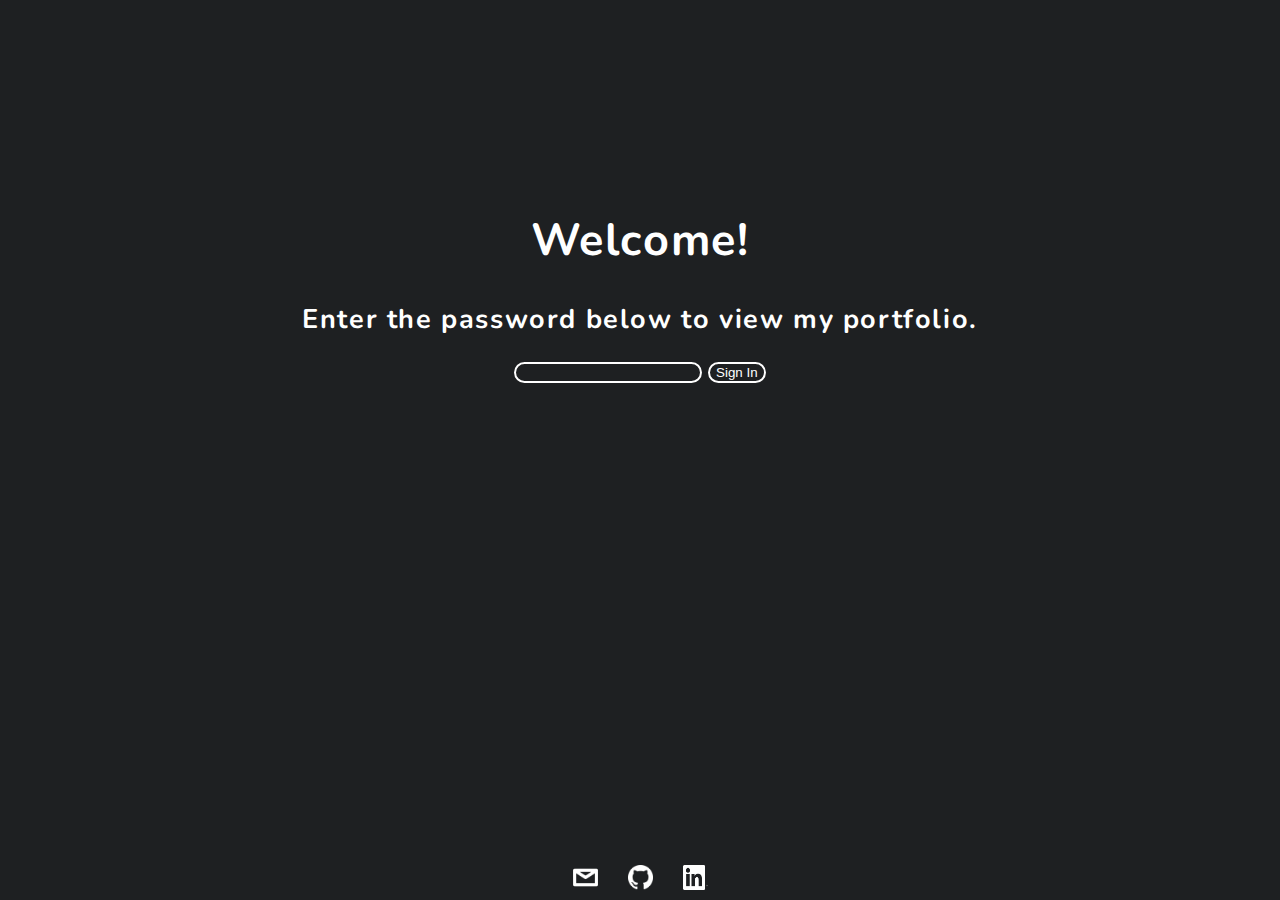
<file: on hold/index.html>
<!DOCTYPE html>
<html>
<head>
<!--Google Tag Manager -->
	<script>(function(w,d,s,l,i){w[l]=w[l]||[];w[l].push({'gtm.start':
new Date().getTime(),event:'gtm.js'});var f=d.getElementsByTagName(s)[0],
j=d.createElement(s),dl=l!='dataLayer'?'&l='+l:'';j.async=true;j.src=
'https://www.googletagmanager.com/gtm.js?id='+i+dl;f.parentNode.insertBefore(j,f);
})(window,document,'script','dataLayer','GTM-TLMLX86');</script>

<!-- Google Analytics -->
<script async src="https://www.googletagmanager.com/gtag/js?id=UA-128060975-2"></script>
<script>
	window.dataLayer = window.dataLayer || [];
	function gtag(){dataLayer.push(arguments);}
	gtag('js', new Date());
	gtag('config', 'UA-128060975-2');
</script>

	<meta name="viewport" content="width=device-width, initial-scale=1.0">
	<link rel="stylesheet" href="styles.css" type="text/css">
	<link href="https://fonts.googleapis.com/css?family=Nunito:400,400i,700" rel="stylesheet">
	<link rel="shortcut icon" href="favicon.ico" type="image/x-icon">
	<link rel="icon" href="favicon.ico" type="image/x-icon">
	<link href="https://fonts.googleapis.com/css?family=Open+Sans:300" rel="stylesheet">
	<link href="https://fonts.googleapis.com/css?family=Lobster" rel="stylesheet">
	<script src="https://ajax.googleapis.com/ajax/libs/jquery/3.3.1/jquery.min.js"></script>


	<title>Brendan Hughes | Web Developer | Toronto, CA </title>
</head>
<body>
	<noscript><iframe src="https://www.googletagmanager.com/ns.html?id=GTM-TLMLX86"
height="0" width="0" style="display:none;visibility:hidden"></iframe></noscript>
<h1 id="welcome">Welcome!</h1>
<h2 id="enter-pass">Enter the password below to view my portfolio.</h1>
<input type="password" id="sign-in">
<button id="sign-in-btn">Sign In</button>
<h2 class="enter-text">something</h2>
	<footer id="main-footer">
		<a href="mailto:b.dalton.hughes@gmail.com"><img src="images/email_icon.png" class="footer-link footer-link-first" id="email-btn"></a>
		<a href="https://github.com/brendan-hughes?tab=repositories" target="_blank"><img src="images/github_icon.png" class="footer-link" id="git-btn"></a>
		<a href="https://www.linkedin.com/in/brendan-hughes-868812149/" target="_blank" ><img src="images/linkedin_icon.png" class="footer-link" id="linkedin-btn"></a>
	</footer>
	<script src="snippets.js"></script>
</body>
</html>
</file>
<file: on hold/styles.css>
body {
	font-family: 'Nunito' , sans-serif;
	height:100%;
	letter-spacing: 0.1em;
	margin: 0;
	background: #1e2022;
  text-align:center;
  color:white;

}

.footer-link {
	width: 25px;
	height: 25px;
	margin-left:10px;
	margin-right:10px;
	vertical-align: center;
}

nav a:focus, nav a:active, footer a:focus, footer a:active {
	color: #A2AEBB;
}
nav a:active, footer a:active {
	transform: translateY(2px);
}
nav a:focus, footer a:focus {
	outline: none;
}
/*Animation: color changes, text expands, underline wipes, page scrolls to spot*/

footer {
	display: flex;
	flex-wrap: unset;
	justify-content: center;
	align-items: center;
	position: fixed;
	width: 100%;
	height: 40px;
	background: #1e2022;
	text-align: center;
	bottom: 0;
	transition:0.3s;
}
footer a {
	color: #c9d6df;
	text-decoration: none;
	-o-transition: color.3s ease-in, transform 0.15s ease-in;
	-ms-transition: color.3s ease-in, transform 0.15s ease-in;
	-moz-transition: color.3s ease-in, transform 0.15s ease-in;
	-webkit-transition: color.3s ease-in, transform 0.15s ease-in;
	transition: color.3s ease-in, transform 0.15s ease-in;
	position:relative;
	right:5px;
}
footer a:not(.footer-link-first) {
	margin-left:10px;
}

footer a:hover {
	color: white;
	transform: scaleX(1.1) scaleY(1.1);
}
footer a:focus, footer a:active {
	color: #f0f5f9;
}

#welcome {

  position:relative;
  top:20vh;
  font-size:5vh;
}
#enter-pass {

  position:relative;
  top:20vh;
  font-size:3vh;

}

#sign-in, #sign-in-btn {
  position:relative;
  top:20vh;
}

#sign-in-btn, #sign-in {
  border:white 2px solid;
  color:white;
  background:transparent;
  border-radius:20px;
  transition:.2s;
}

#sign-in-btn:hover {
  background:rgba(255,255,255,0.5)
}

#sign-in {
  color:#5f55ff;
  padding-left:5px;
}

#sign-in:focus, #sign-in-btn:focus {
  outline:none;
}

.enter-text {
  visibility:hidden;
  color:white;
  position:relative;
  top:20vh;
  font-size:2vh;
  margin-top:50px;
}

.visible {
  visibility:visible;
}
</file>
